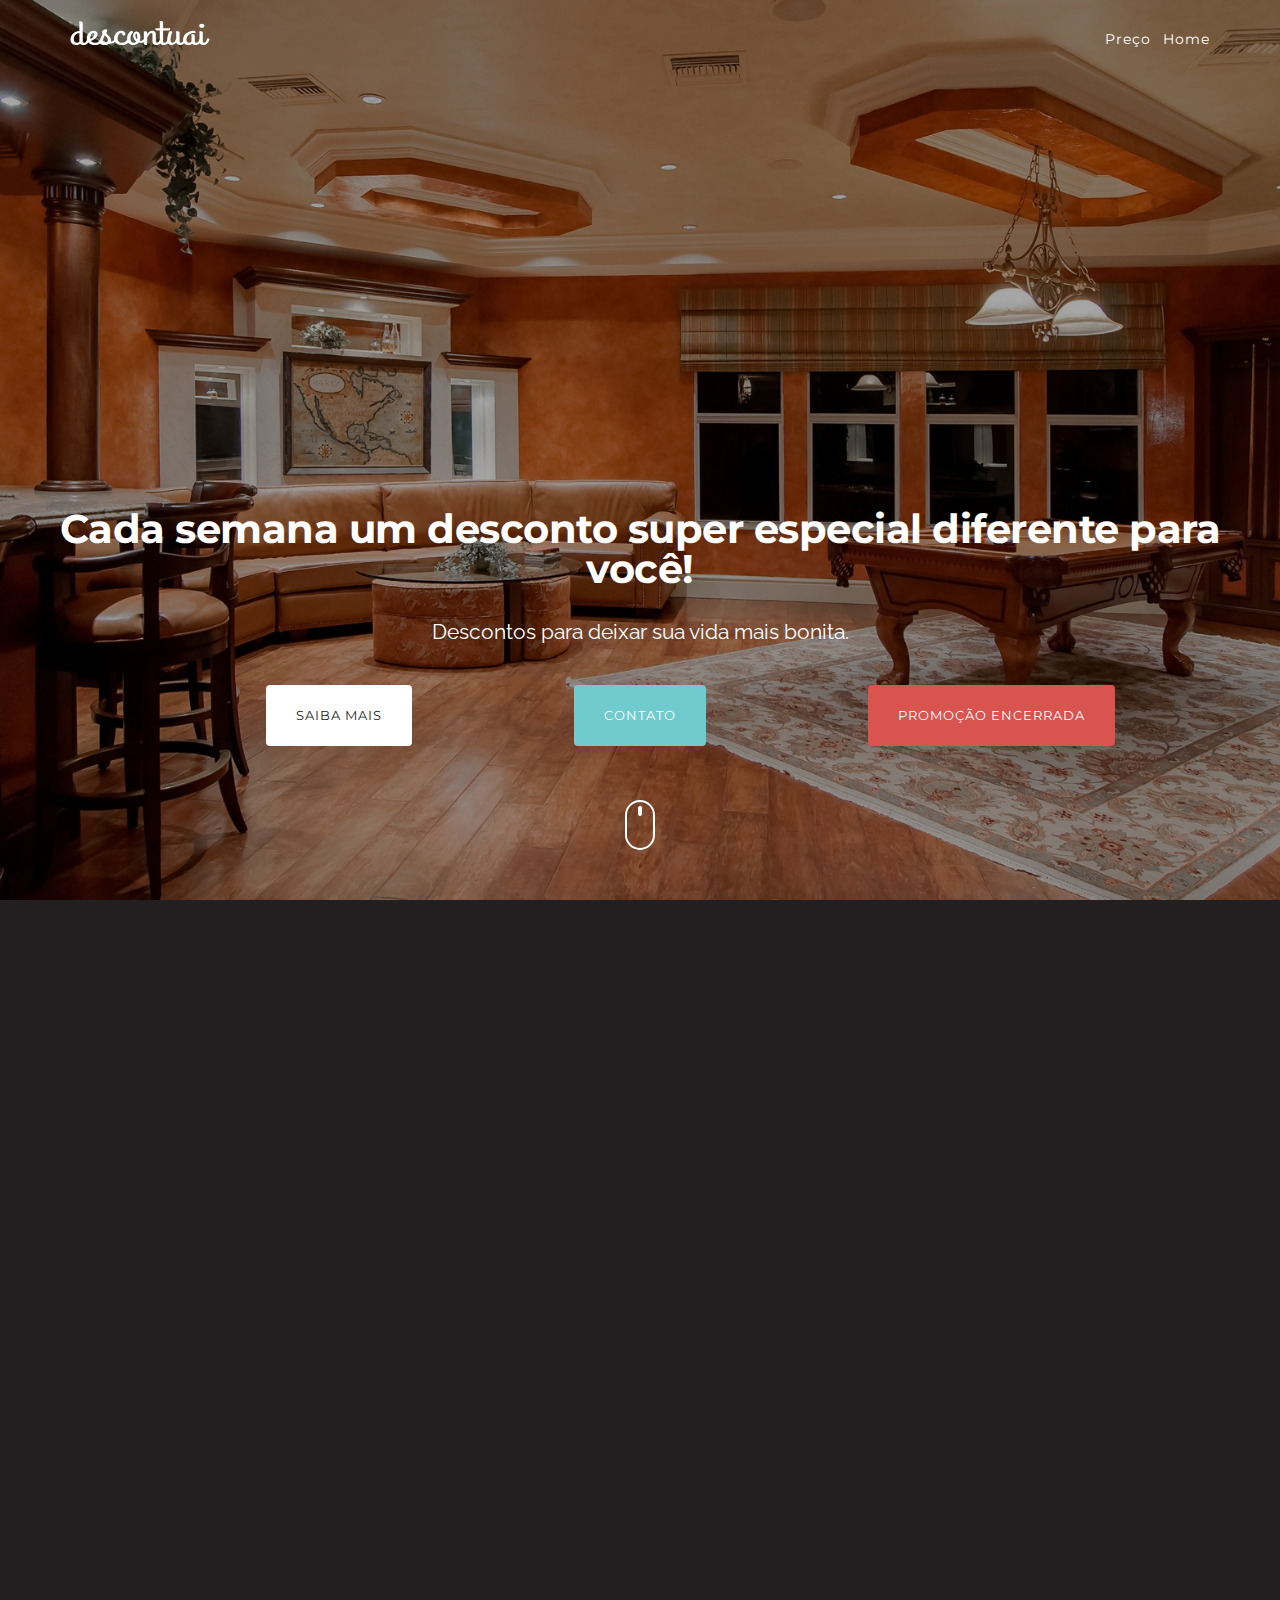
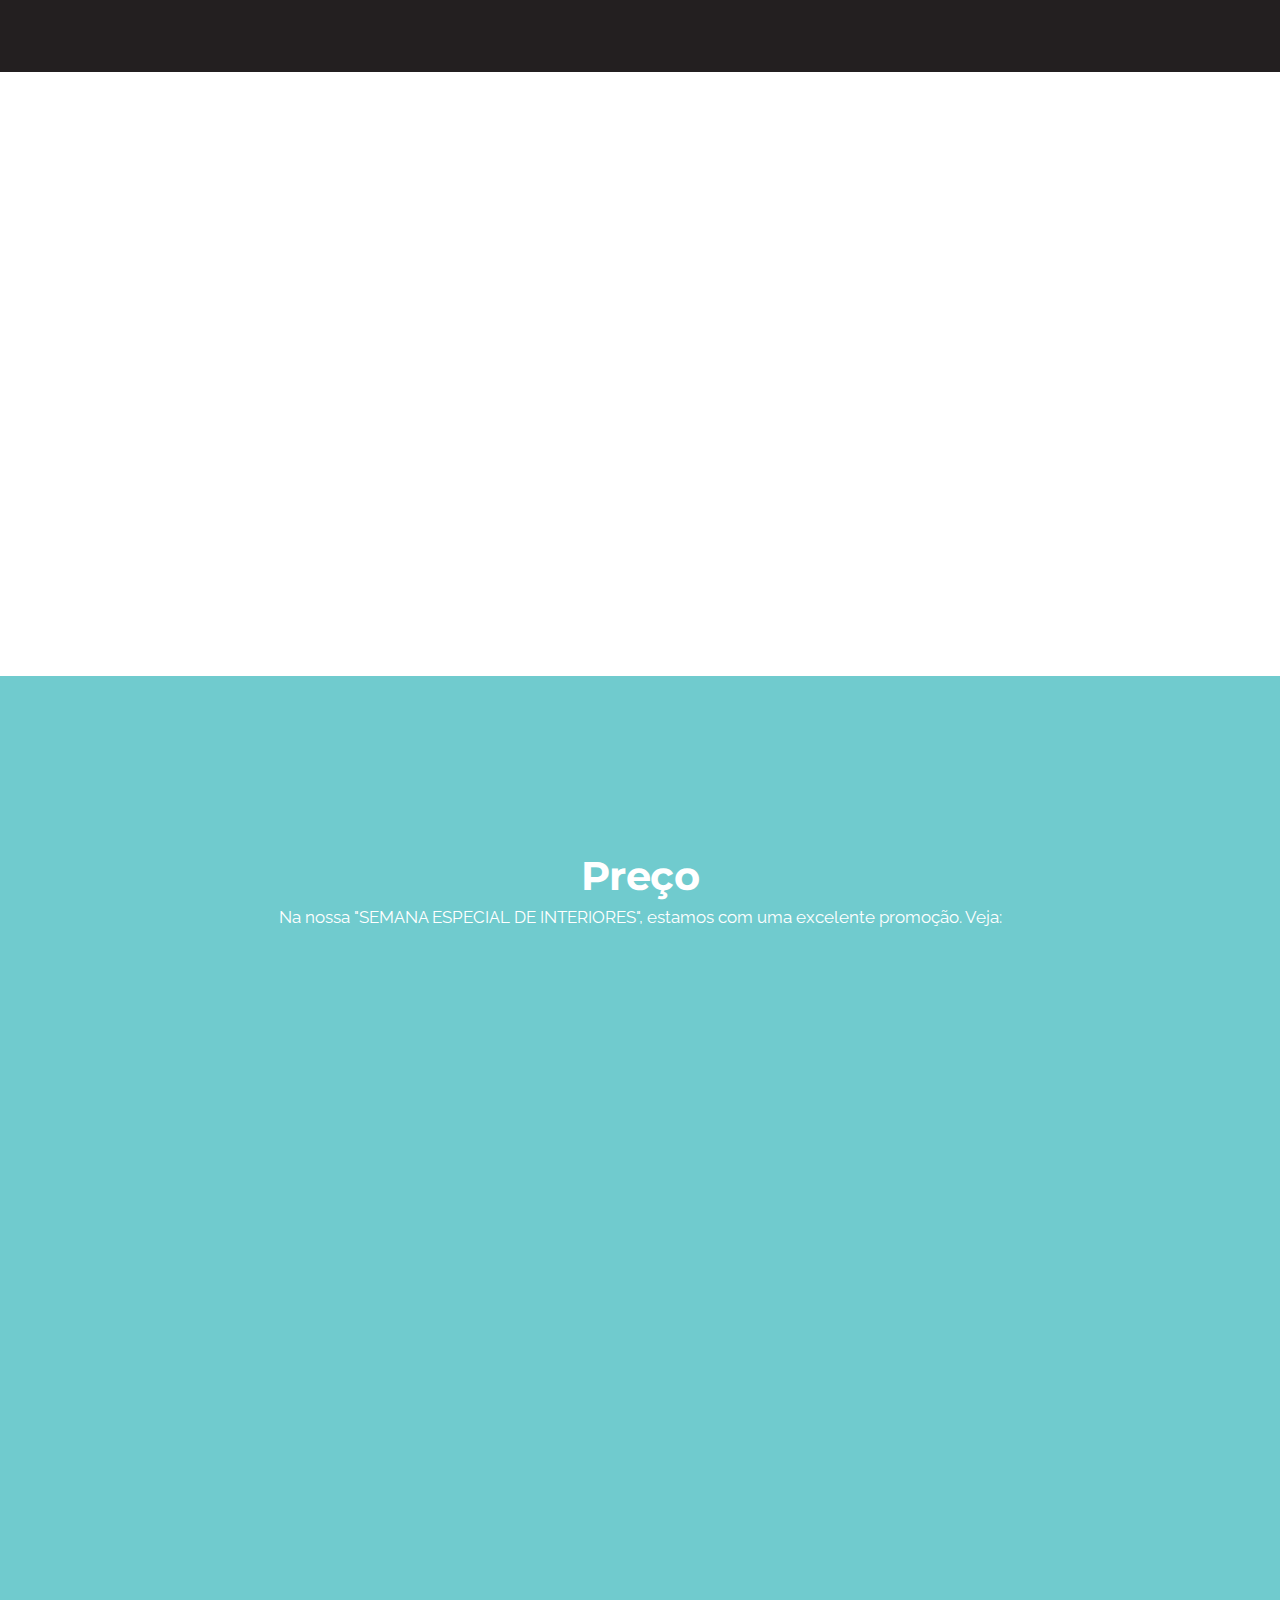
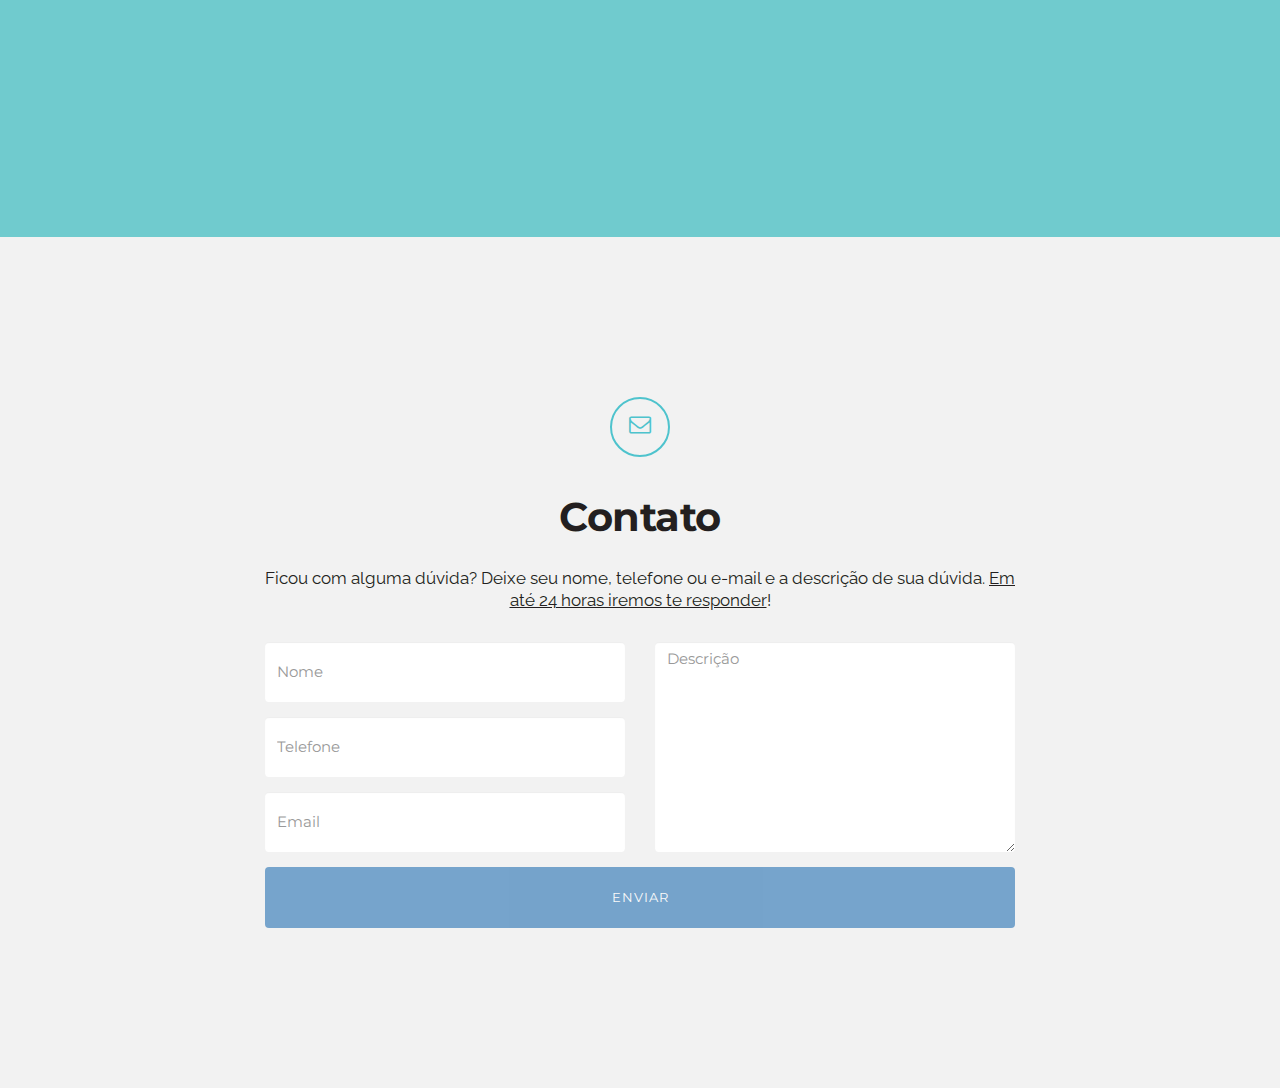
<file: templates/index.html>
<!DOCTYPE html>
<html lang="en">
<head>
	<meta charset="utf-8">
  	<title>Descontuai</title>
	<meta name="keywords" content="">
  	<meta name="description" content="">
  	<meta name="viewport" content="width=device-width, initial-scale=1.0, maximum-scale=1.0, user-scalable=no">
  	<meta property="og:title" content="Descontuai">
	<meta property="og:type" content="website">
	<meta property="og:image" content="../static/img/header-bg.jpg">
	<meta property="og:description" content="Cada semana um desconto super especial diferente para você">
	<meta property="description" content="Cada semana um desconto super especial diferente para você">
	<title>Descontuai</title>

	<!-- Styles -->
	<link rel="stylesheet" href="../static/css/font-awesome.min.css">
	<link rel="stylesheet" href="../static/css/animate.css">
	<link href='http://fonts.googleapis.com/css?family=Raleway:400,100,200,300,500,600,700,800,900|Montserrat:400,700' rel='stylesheet' type='text/css'>

	<link rel="shortcut icon" href="../static/img/favicon.ico" type="image/x-icon">
  	<link rel="icon" href="../static/img/favicon.ico" type="image/x-icon">

	<link rel="stylesheet" href="../static/css/bootstrap.min.css">
	<link rel="stylesheet" href="../static/css/main.css">
	<link rel="stylesheet" href="../static/css/custom.css">

	<!-- <script src="https://use.fontawesome.com/48687bf78c.js"></script> -->
	<script src="../static/js/modernizr-2.7.1.js"></script>
</head>
<body>
    <div class="modal"></div>
	<div class="navbar navbar-inverse navbar-fixed-top">
		<div class="container">
			<div class="navbar-header">
				<button type="button" class="navbar-toggle" data-toggle="collapse" data-target=".navbar-collapse">
					<span class="icon-bar"></span>
					<span class="icon-bar"></span>
					<span class="icon-bar"></span>
				</button>
				<a class="logo" href="index.html"><img src="../static/img/descontuai2.svg" alt="Logo"></a>
			</div>
			<div class="navbar-collapse collapse">
				<ul class="nav navbar-nav navbar-right">
					<li><a href="#pricing" class="scroll">Preço</a></li>
					<li><a href="#">Home</a></li>
				</ul>
			</div>
		</div>
	</div>
        
    <header>
		<div class="container">
			<div class="row">
				<div class="col-xs-12 col-md-6">
					<a href="index.html"><img class="visible-xs-block visible-sm-inline-block visible-md-inline-block visible-lg-inline-block" style="margin: 0 auto;" src="../static/img/descontuai2.svg" alt="Logo"></a>
				</div>
				<div class="col-xs-6 signin text-right navbar-nav hidden-xs hidden-sm">
					<a href="#pricing" class="scroll">Preço</a>&nbsp; &nbsp;<a href="#">Home</a>
				</div>
			</div>

			<div class="row header-info">
				<div class="col-sm-12 text-center">
					<h2 class="wow fadeIn">Cada semana um desconto super especial diferente para você!</h2>
					<br />
					<p class="lead wow fadeIn" data-wow-delay="0.5s">Descontos para deixar sua vida mais bonita.</p>
					<br />

					<div class="row">
								<div class="col-xs-6 col-sm-4 text-right wow fadeInUp" data-wow-delay="1s">
									<a href="#be-the-first" class="btn btn-secondary btn-lg scroll">Saiba mais</a>
								</div>
								<div class="col-xs-6 col-sm-4 text-center wow fadeInUp hidden-xs" data-wow-delay="1.4s">
									<a href="#invite" class="btn btn-primary btn-lg scroll">Contato</a>
								</div>
								<div class="col-xs-6 col-sm-4 text-left wow fadeInUp" data-wow-delay="1.8s">
									<a href="#pricing" class="btn btn-danger btn-lg scroll">Promoção Encerrada</a>
								</div>
						</div>
					</div>
				</div>
			</div>
		</div>
    </header>
    
    <div class="mouse-icon hidden-xs">
		<div class="scroll"></div>
	</div>
    
    <section id="be-the-first" class="pad-xl">
		<div class="container">
			<div class="row">
				<div class="col-sm-8 col-sm-offset-2 text-center margin-30 wow fadeIn" data-wow-delay="0.6s">
					<h2>Como funciona:</h2>
					<p class="lead">Nós juntamos os melhores arquitetos e designers de interiores e fechamos um preço especial para você</p>
				</div>
			</div>

			<div class="iphone wow fadeInUp" data-wow-delay="1s">
				<img src="../static/img/planta.png">
			</div>
		</div>
    </section>
    
    <section id="main-info" class="pad-xl">
	    <div class="container">
		    <div class="row">
			    <div class="col-sm-4 wow fadeIn" data-wow-delay="0.4s">
				    <hr class="line purple">
				    <h3>Consultoria</h3>
				    <p>Você contrata a consultoria e tem o atendimento de um arquiteto por 2horas para renovar um espaço da sua casa, fazer o design da sua sala ou mesmo planejar sua loja.</p>
			    </div>
			    <div class="col-sm-4 wow fadeIn" data-wow-delay="0.8s">
				    <hr  class="line blue">
				    <h3>Pós visita</h3>
				    <p>Após a visita, em até 15 dias, você recebe um e-mail com o projeto do ambiente trabalhado.</p>
			    </div>
			    <div class="col-sm-4 wow fadeIn" data-wow-delay="1.2s">
				    <hr  class="line yellow">
				    <h3>Avaliação</h3>
				    <p>Por fim, você avalia o profissional que te atendeu e tem sua vida mais bela e aconchegante.</p>
			    </div>
		    </div>
	    </div>
    </section>
        
        
    <!--Pricing-->
    <section id="pricing" class="pad-lg">
		<div class="container">
			<div class="row margin-40">
				<div class="col-sm-8 col-sm-offset-2 text-center">
					<h2 class="white">Preço</h2>
					<p class="white">Na nossa "SEMANA ESPECIAL DE INTERIORES", estamos com uma excelente promoção. Veja:</p>
				</div>
			</div>

			<div class="row margin-50">
				<div class="col-sm-4">
				</div>

				<div class="col-sm-4 pricing-container wow fadeInUp" data-wow-delay="1.3s">
					<ul class="list-unstyled pricing-table text-center">
						<li class="headline">
							<h4 class="white">PROMOÇÃO</h4>
							<p>
								<h5>Aproveite agora!</h5>
							</p>
							<p>
								<h5>Desconto válido somente até 27/03</h5>
							</p>
						</li>
						<li class="price"><div class="amount line-through"><span class="erased">R$ 500</span></div><div class="amount">R$ 279</div></li>
						<li class="info">APROVEITE A SEMANA ESPECIAL DE INTERIORES<br/>Informações e detalhes sobre o pacote:</li>
						<li class="features first">1 cômodo</li>
						<li class="features">2 horas de consultoria</li>
						<li class="features">Projeto enviado em 15 dias</li>
						<li class="features first">Até 3x sem juros</li>
						<li class="features last btn btn-secondary btn-wide"><button class="btn btn-link">ACABOU =( !</button></li>
					</ul>
				</div>
				<div class="col-sm-4">
				</div>
			</div>
		</div>
    </section>

     <section id="invite" class="pad-lg light-gray-bg">
		<div class="container">


			<div class="row">
				<div class="col-sm-8 col-sm-offset-2 text-center">
					<i class="fa fa-envelope-o margin-40"></i>
					<h2 class="black">Contato</h2>
					<br />
                    <p class="black">Ficou com alguma dúvida? Deixe seu nome, telefone ou e-mail e a descrição de sua dúvida. <u>Em até 24 horas iremos te responder</u>!</p>
					<br />

                    <div class="row">
                        <div class="col-sm-12 text-left" id="alert_placeholder">

                        </div>
                    </div>

                    <form role="form" id="contact-form">
                        <div class="row">
                            <div class="col-sm-12 col-md-6">
                                <div class="form-group">
                                    <input type="text" class="form-control" id="name" placeholder="Nome" required>
                                </div>
                                <div class="form-group">
                                    <input type="text" class="form-control" id="phone" placeholder="Telefone">
                                </div>
                                <div class="form-group">
                                    <input type="email" class="form-control" id="email" placeholder="Email" required>
                                </div>
                            </div>
                            <div class="col-sm-12 col-md-6">
								<div class="form-group">
                                    <textarea id="description" class="form-control" placeholder="Descrição" required></textarea>
                                </div>
                            </div>
                        </div>
                        <div class="row">
                            <div class="col-sm-12">
								<button type="submit" id="btnEnviar" class="btn btn-primary btn-lg btn-block">Enviar</button>
                            </div>
                        </div>
                    </form>
				</div>
			</div>
		</div>
    </section>

    
    <!-- Javascript
    ================================================== -->
    <!-- Placed at the end of the document so the pages load faster -->
    <script type="text/javascript" src="https://stc.pagseguro.uol.com.br/pagseguro/api/v2/checkout/pagseguro.lightbox.js"></script>
    <script src="//ajax.googleapis.com/ajax/libs/jquery/1.11.0/jquery.min.js"></script>
    <script>window.jQuery || document.write('<script src="../static/js/jquery-1.11.0.min.js"><\/script>')</script>
    <script src="../static/js/wow.min.js"></script>
    <script src="../static/js/bootstrap.min.js"></script>
    <script src="../static/js/validator.min.js"></script>
    <script src="../static/js/jquery.mask.min.js"></script>
    <script src="../static/js/main.js"></script>
    <script src="../static/js/app.js"></script>
    <script>
    (function(i,s,o,g,r,a,m){i['GoogleAnalyticsObject']=r;i[r]=i[r]||function(){
    (i[r].q=i[r].q||[]).push(arguments)},i[r].l=1*new Date();a=s.createElement(o),
    m=s.getElementsByTagName(o)[0];a.async=1;a.src=g;m.parentNode.insertBefore(a,m)
     })(window,document,'script','https://www.google-analytics.com/analytics.js','ga');

     ga('create', 'UA-96028985-1', 'auto');
     ga('send', 'pageview');
    </script>
    <!-- Facebook Pixel Code -->
    <script>
    !function(f,b,e,v,n,t,s){if(f.fbq)return;n=f.fbq=function(){n.callMethod?
    n.callMethod.apply(n,arguments):n.queue.push(arguments)};if(!f._fbq)f._fbq=n;
    n.push=n;n.loaded=!0;n.version='2.0';n.queue=[];t=b.createElement(e);t.async=!0;
    t.src=v;s=b.getElementsByTagName(e)[0];s.parentNode.insertBefore(t,s)}(window,
    document,'script','https://connect.facebook.net/en_US/fbevents.js');
    fbq('init', '714043562076561'); // Insert your pixel ID here.
    fbq('track', 'PageView');
    </script>
    <noscript><img height="1" width="1" style="display:none"
    src="https://www.facebook.com/tr?id=714043562076561&ev=PageView&noscript=1"
    /></noscript>
    <!-- DO NOT MODIFY -->
    <!-- End Facebook Pixel Code -->

    <!-- Hotjar Tracking Code for http://www.descontuai.com.br/ -->
    <script>
        (function(h,o,t,j,a,r){
            h.hj=h.hj||function(){(h.hj.q=h.hj.q||[]).push(arguments)};
            h._hjSettings={hjid:452323,hjsv:5};
            a=o.getElementsByTagName('head')[0];
            r=o.createElement('script');r.async=1;
            r.src=t+h._hjSettings.hjid+j+h._hjSettings.hjsv;
            a.appendChild(r);
        })(window,document,'//static.hotjar.com/c/hotjar-','.js?sv=');
    </script>

    <!--Start of Tawk.to Script-->
    <script type="text/javascript">
    var Tawk_API=Tawk_API||{}, Tawk_LoadStart=new Date();
    (function(){
    var s1=document.createElement("script"),s0=document.getElementsByTagName("script")[0];
    s1.async=true;
    s1.src='https://embed.tawk.to/58d279b3f42d220ab3351a36/default';
    s1.charset='UTF-8';
    s1.setAttribute('crossorigin','*');
    s0.parentNode.insertBefore(s1,s0);
    })();
    </script>
    <!--End of Tawk.to Script-->
</body>
</html>
</file>
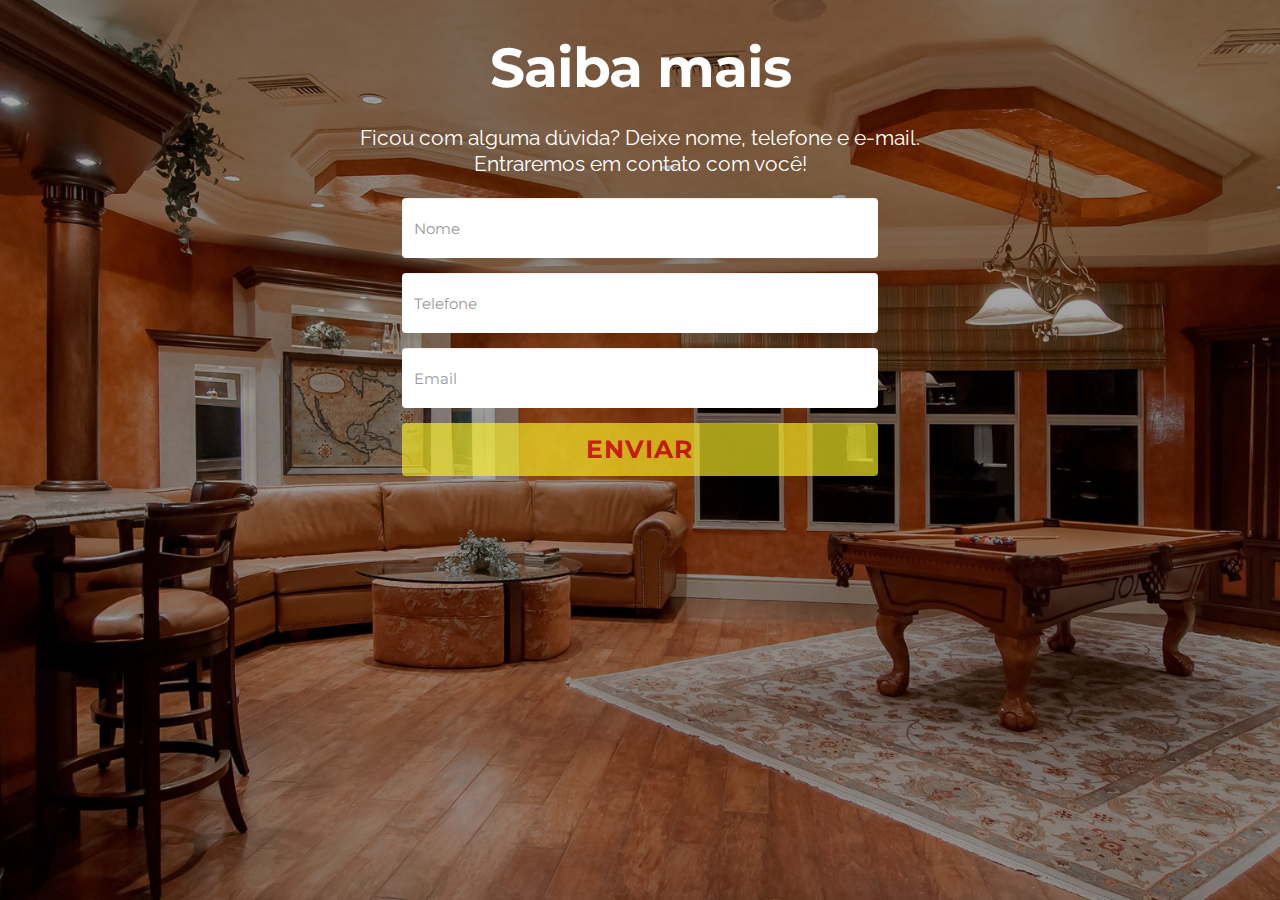
<file: templates/capture.html>
<!DOCTYPE html>
<html lang="en">
<head>
	<meta charset="utf-8">
  	<title>Descontuai</title>
	<meta name="keywords" content="">
  	<meta name="description" content="">
  	<meta name="viewport" content="width=device-width, initial-scale=1.0, maximum-scale=1.0, user-scalable=no">
  	<meta property="og:title" content="Descontuai">
	<meta property="og:type" content="website">
	<meta property="og:image" content="../static/img/header-bg.jpg">
	<meta property="og:description" content="Cada semana um desconto super especial diferente para você">
	<meta property="description" content="Cada semana um desconto super especial diferente para você">
	<title>Descontuai</title>

	<!-- Styles -->
	<link rel="stylesheet" href="../static/css/font-awesome.min.css">
	<link rel="stylesheet" href="../static/css/animate.css">
	<link href='http://fonts.googleapis.com/css?family=Raleway:400,100,200,300,500,600,700,800,900|Montserrat:400,700' rel='stylesheet' type='text/css'>

	<link rel="shortcut icon" href="../static/img/favicon.ico" type="image/x-icon">
  	<link rel="icon" href="../static/img/favicon.ico" type="image/x-icon">

	<link rel="stylesheet" href="../static/css/bootstrap.min.css">
	<link rel="stylesheet" href="../static/css/main.css">
	<link rel="stylesheet" href="../static/css/custom.css">

	<!-- <script src="https://use.fontawesome.com/48687bf78c.js"></script> -->
	<script src="../static/js/modernizr-2.7.1.js"></script>
</head>
<body>
    <div class="modal"></div>
    <header>
			<div class="container">
					<div class="col-sm-8 col-sm-offset-2 text-center">
						<h1>Saiba mais</h1>
						<br />
	                    <p class="lead">Ficou com alguma dúvida? Deixe nome, telefone e e-mail.<br/>Entraremos em contato com você!</p>
						<div class="row">
							<div class="col-sm-8 col-sm-offset-2 col-md-8 text-left" id="alert_placeholder">

							</div>
                    	</div>
	                    <form role="form" id="register-form">
	                        <div class="row">
	                            <div class="col-sm-8 col-sm-offset-2 col-md-8">
	                                <div class="form-group">
	                                    <input type="text" class="form-control" id="name" placeholder="Nome" required>
	                                </div>
	                                <div class="form-group">
	                                    <input type="text" class="form-control" id="phone" placeholder="Telefone" required>
	                                </div>
	                                <div class="form-group">
	                                    <input type="email" class="form-control" id="email" placeholder="Email" required>
	                                </div>
	                            </div>
	                        </div>
							<div class="row">
							    <div class="col-sm-8 col-sm-offset-2"  >
									<button type="submit" id="btnEnviar" class="btn btn-capture btn-block">Enviar</button>
								</div>
							</div>
	                    </form>
					</div>
			</div> 	
	</header>
    
    <!-- Javascript
    ================================================== -->
    <!-- Placed at the end of the document so the pages load faster -->
    <script type="text/javascript" src="https://stc.pagseguro.uol.com.br/pagseguro/api/v2/checkout/pagseguro.lightbox.js"></script>
    <script src="//ajax.googleapis.com/ajax/libs/jquery/1.11.0/jquery.min.js"></script>
    <script>window.jQuery || document.write('<script src="../static/js/jquery-1.11.0.min.js"><\/script>')</script>
    <script src="../static/js/wow.min.js"></script>
    <script src="../static/js/bootstrap.min.js"></script>
    <script src="../static/js/validator.min.js"></script>
    <script src="../static/js/jquery.mask.min.js"></script>
    <script src="../static/js/main.js"></script>
    <script src="../static/js/app.js"></script>
    <script>
    (function(i,s,o,g,r,a,m){i['GoogleAnalyticsObject']=r;i[r]=i[r]||function(){
    (i[r].q=i[r].q||[]).push(arguments)},i[r].l=1*new Date();a=s.createElement(o),
    m=s.getElementsByTagName(o)[0];a.async=1;a.src=g;m.parentNode.insertBefore(a,m)
     })(window,document,'script','https://www.google-analytics.com/analytics.js','ga');

     ga('create', 'UA-96028985-1', 'auto');
     ga('send', 'pageview');
    </script>
    <!-- Facebook Pixel Code -->
    <script>
    !function(f,b,e,v,n,t,s){if(f.fbq)return;n=f.fbq=function(){n.callMethod?
    n.callMethod.apply(n,arguments):n.queue.push(arguments)};if(!f._fbq)f._fbq=n;
    n.push=n;n.loaded=!0;n.version='2.0';n.queue=[];t=b.createElement(e);t.async=!0;
    t.src=v;s=b.getElementsByTagName(e)[0];s.parentNode.insertBefore(t,s)}(window,
    document,'script','https://connect.facebook.net/en_US/fbevents.js');
    fbq('init', '714043562076561'); // Insert your pixel ID here.
    fbq('track', 'PageView');
    </script>
    <noscript><img height="1" width="1" style="display:none"
    src="https://www.facebook.com/tr?id=714043562076561&ev=PageView&noscript=1"
    /></noscript>
    <!-- DO NOT MODIFY -->
    <!-- End Facebook Pixel Code -->

    <!-- Hotjar Tracking Code for http://www.descontuai.com.br/ -->
    <script>
        (function(h,o,t,j,a,r){
            h.hj=h.hj||function(){(h.hj.q=h.hj.q||[]).push(arguments)};
            h._hjSettings={hjid:452323,hjsv:5};
            a=o.getElementsByTagName('head')[0];
            r=o.createElement('script');r.async=1;
            r.src=t+h._hjSettings.hjid+j+h._hjSettings.hjsv;
            a.appendChild(r);
        })(window,document,'//static.hotjar.com/c/hotjar-','.js?sv=');
    </script>

	<!--Start of Tawk.to Script-->
	<script type="text/javascript">
	var Tawk_API=Tawk_API||{}, Tawk_LoadStart=new Date();
	(function(){
	var s1=document.createElement("script"),s0=document.getElementsByTagName("script")[0];
	s1.async=true;
	s1.src='https://embed.tawk.to/58d279b3f42d220ab3351a36/default';
	s1.charset='UTF-8';
	s1.setAttribute('crossorigin','*');
	s0.parentNode.insertBefore(s1,s0);
	})();
	</script>
	<!--End of Tawk.to Script-->
</body>
</html>
</file>
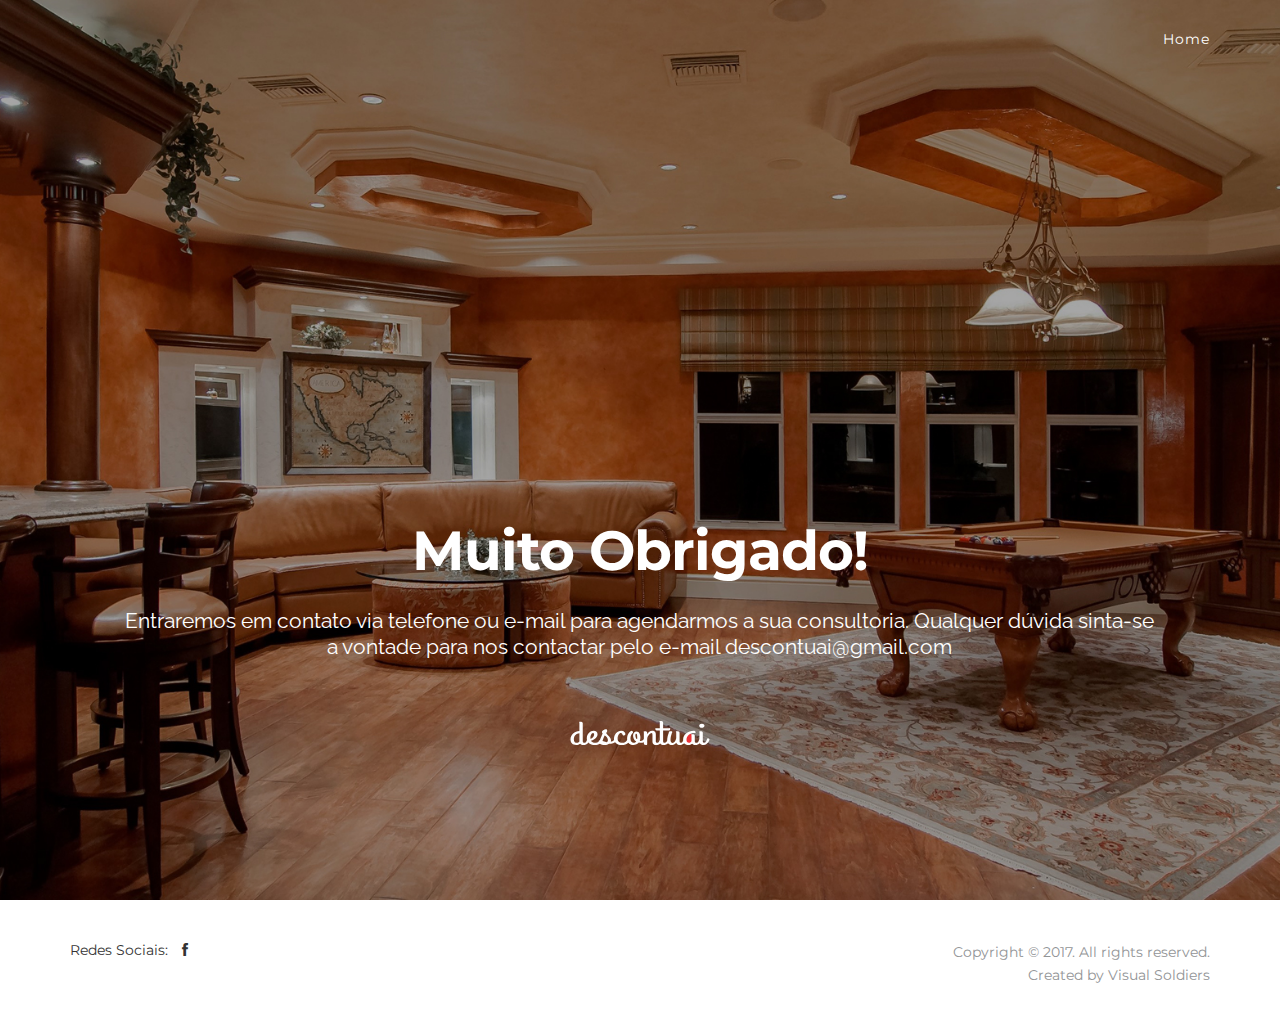
<file: templates/thankyou.html>
<!DOCTYPE html>
<html lang="en">
<head>
	<meta charset="utf-8">
  	<title>Descontuai</title>
	<meta name="keywords" content="">
  	<meta name="description" content="">
  	<meta name="viewport" content="width=device-width, initial-scale=1.0, maximum-scale=1.0, user-scalable=no">
  	<meta property="og:title" content="Descontuai">
	<meta property="og:type" content="website">
	<meta property="og:image" content="../static/img/header-bg.jpg">
	<meta property="og:description" content="Cada semana um desconto super especial diferente para você">
	<meta property="description" content="Cada semana um desconto super especial diferente para você">
	<title>Descontuai</title>

	<!-- Styles -->
	<link rel="stylesheet" href="../static/css/font-awesome.min.css">
	<link rel="stylesheet" href="../static/css/animate.css">
	<link href='http://fonts.googleapis.com/css?family=Raleway:400,100,200,300,500,600,700,800,900|Montserrat:400,700' rel='stylesheet' type='text/css'>

	<link rel="shortcut icon" href="../static/img/favicon.ico" type="image/x-icon">
  	<link rel="icon" href="../static/img/favicon.ico" type="image/x-icon">

	<link rel="stylesheet" href="../static/css/bootstrap.min.css">
	<link rel="stylesheet" href="../static/css/main.css">
	<link rel="stylesheet" href="../static/css/custom.css">

	<!-- <script src="https://use.fontawesome.com/48687bf78c.js"></script> -->
	<script src="../static/js/modernizr-2.7.1.js"></script>

	<!-- Facebook Pixel Code -->
	<script>
		!function(f,b,e,v,n,t,s){if(f.fbq)return;n=f.fbq=function(){n.callMethod?
		n.callMethod.apply(n,arguments):n.queue.push(arguments)};if(!f._fbq)f._fbq=n;
		n.push=n;n.loaded=!0;n.version='2.0';n.queue=[];t=b.createElement(e);t.async=!0;
		t.src=v;s=b.getElementsByTagName(e)[0];s.parentNode.insertBefore(t,s)}(window,
		document,'script','https://connect.facebook.net/en_US/fbevents.js');

	fbq('init', '714043562076561'); // Insert your pixel ID here.
	fbq('track', 'PageView');

	</script>
	<noscript><img height="1" width="1" style="display:none"
	src="https://www.facebook.com/tr?id=714043562076561&ev=PageView&noscript=1"
	/></noscript>

	<!-- DO NOT MODIFY -->
	<!-- End Facebook Pixel Code -->

</head>
<body>
    <header>
    	<div class="container">
			<div class="row">
				<div class="col-xs-6">
					<!--a href="index.html"><img src="../static/img/descontuai2.svg" alt="Logo"></a-->
				</div>
				<div class="col-xs-6 signin text-right navbar-nav">
					<a href="/">Home</a>
			</div>
		</div>
		<div class="row header-info">
				<div class="col-sm-10 col-sm-offset-1 text-center">
					<h1 class="wow fadeIn">Muito Obrigado!</h1>
					<br />
					<p class="lead wow fadeIn" data-wow-delay="0.5s">Entraremos em contato via telefone ou e-mail para agendarmos a sua consultoria. Qualquer dúvida sinta-se a vontade para nos contactar pelo e-mail <a href="mailto:descontuai@gmail.com">descontuai@gmail.com</a></p>
					<br/><br/>
					<img src="../static/img/descontuai1.svg" alt="Logo">
					<br />
				</div>
			</div>
    </header> 

    <footer>
		<div class="container">
			<div class="row">
				<div class="col-sm-8 margin-20">
					<ul class="list-inline social">
						<li>Redes Sociais: </li>
						<!--li><a href="#"><i class="fa fa-twitter"></i></a></li-->
						<li><a href="https://www.facebook.com/DescontUai/"  target="_blank"><i class="fa fa-facebook"></i></a></li>
						<!--li><a href="#"><i class="fa fa-instagram"></i></a></li-->
					</ul>
				</div>

				<div class="col-sm-4 text-right">
					<p><small>Copyright &copy; 2017. All rights reserved. <br>
					Created by <a href="http://visualsoldiers.com">Visual Soldiers</a></small></p>
				</div>
			</div>
		</div>
    </footer>
    
    <!-- Javascript
    ================================================== -->
    <!-- Placed at the end of the document so the pages load faster -->
    <script type="text/javascript" src="https://stc.pagseguro.uol.com.br/pagseguro/api/v2/checkout/pagseguro.lightbox.js"></script>
    <script src="//ajax.googleapis.com/ajax/libs/jquery/1.11.0/jquery.min.js"></script>
    <script>window.jQuery || document.write('<script src="../static/js/jquery-1.11.0.min.js"><\/script>')</script>
    <script src="../static/js/wow.min.js"></script>
    <script src="../static/js/bootstrap.min.js"></script>
    <script src="../static/js/validator.min.js"></script>
    <script src="../static/js/jquery.mask.min.js"></script>
    <script src="../static/js/main.js"></script>
    <script src="../static/js/app.js"></script>
</body>
</html>
</file>
<file: static/css/main.css>
/*!
 * SNOW Landing Page Theme
 *
 * Created by Visual Soldiers
 * Visit us at http://www.visualsoldiers.com
 *
 * Handcrafted with love in Atlanta!
 */


/* ==========================================================================
   Global styles
   ========================================================================== */
h1, h2, h3, h4, h5, h6, p, .btn, .navbar-nav a, .form-control, .list-inline, small, #pricing {
  font-family: 'Montserrat', sans-serif;
}

p, .lead {
	font-family: 'Raleway', sans-serif;
}

h1 {
  font-size: 55px;
  line-height: 55px;
  letter-spacing: -1px;
  color: #ffffff;
  font-weight: 700;
}

h2 {
  font-size: 40px;
  line-height: 40px;
  letter-spacing: -0.5px;
  color: #ffffff;
  font-weight: 700;
}

h3 {
  font-size: 16px;
  line-height: 30px;
  letter-spacing: 0px;
  color: #231f20;
  font-weight: 700;
}

.lead {
  font-size: 21px;
  line-height: 26px;
  color: #ffffff;
  font-weight: 400;
}

p {
  font-size: 17px;
  line-height: 22px;
  color: #929496;
  font-weight: 400;
}

/*------------------Utilities---------------------*/
a {
  color: inherit;
  font-weight: inherit;
  font-size: inherit;
  text-decoration: none;
}

a:hover, a:focus {
  text-decoration: none;
  color: #231f20;
  -webkit-transition: all 0.35s ease-in-out;
  -moz-transition: all 0.35s ease-in-out;
  -o-transition: all 0.35s ease-in-out;
  transition: all 0.35s ease-in-out;
}

.fa-lg {
  font-size: 1.33333em;
  line-height: 0.75em;
  vertical-align: -10%;
}

::selection {
	background: #231f20; /* Safari */
	color: #FFFFFF;
}
::-moz-selection {
	background: #231f20; /* Firefox */
	color: #FFFFFF;
}


/*------------------Buttons---------------------*/
.btn:focus {
  outline: 0px auto -webkit-focus-ring-color;
  outline: none;
}

.btn {
  text-transform: uppercase;
  border-radius: 4px;
  border: none;
}

.btn-link {
  font-size: 25px;
  color: #d40300;
}

.btn-link:hover {
  background-color: #ededed;
  color: #d40300;
  -webkit-transition: all 0.35s ease-in-out;
  -moz-transition: all 0.35s ease-in-out;
  -o-transition: all 0.35s ease-in-out;
  transition: all 0.35s ease-in-out;
}

.btn-lg {
  font-size: 13px;
  line-height: 1.33;
  padding: 22px 30px;
  font-weight: 400;
  letter-spacing: 1px;
}

.btn-sm {
  font-size: 13px;
  line-height: 1.33;
  padding: 10px 18px;
  font-weight: 400;
}

.btn-wide {
  width: 100%;
  font-size: 13px;
  line-height: 1.33;
  padding: 18px 28px;
  font-weight: 400;
  letter-spacing: 1px;
}

.btn-primary {
  background-color:#70cbce;
  color: #ffffff;
}

.btn-primary:hover, .btn-primary:focus, .btn-primary:active, .btn-primary.active {
  background-color: #8be2e5;
  color: #ffffff;
  -webkit-transition: all 0.35s ease-in-out;
  -moz-transition: all 0.35s ease-in-out;
  -o-transition: all 0.35s ease-in-out;
  transition: all 0.35s ease-in-out;
}

.btn-secondary {
  background-color: #ffffff;
  color: #231f20;
}

.btn-secondary:hover, .btn-secondary:focus, .btn-secondary:active, .btn-secondary.active {
  background-color: #ededed;
  color: #231f20;
  -webkit-transition: all 0.35s ease-in-out;
  -moz-transition: all 0.35s ease-in-out;
  -o-transition: all 0.35s ease-in-out;
  transition: all 0.35s ease-in-out;
}

.btn-capture {
  background-color:#fff227;
  color: #f00f0f;
  font-size: 25px; 
  line-height: 1.33;
  padding: 10px 30px;
  font-weight: bold;
  letter-spacing: 1px;
}

.btn-capture:hover, .btn-capture:focus, .btn-capture:active, .btn-capture.active {
  background-color: #fff227;
  color: #f00f0f;
  -webkit-transition: all 0.35s ease-in-out;
  -moz-transition: all 0.35s ease-in-out;
  -o-transition: all 0.35s ease-in-out;
  transition: all 0.35s ease-in-out;
}


/*-----------------Margins------------------*/
.margin-0 {
    margin-bottom: 0 !important;
}
.margin-10 {
    margin-bottom: 10px !important;
}
.margin-15 {
    margin-bottom: 15px !important;
}
.margin-20 {
    margin-bottom: 20px !important;
}
.margin-30 {
    margin-bottom: 30px !important;
}
.margin-40 {
    margin-bottom: 40px !important;
}
.margin-50 {
    margin-bottom: 50px !important;
}
.margin-60 {
    margin-bottom: 60px !important;
}
.margin-70 {
    margin-bottom: 70px !important;
}
.margin-80 {
    margin-bottom: 80px !important;
}
.margin-90 {
    margin-bottom: 90px !important;
}
.margin-100 {
    margin-bottom: 100px !important;
}


/*-----------------Colors------------------*/

.black {
  color: #231f20;
}

.blue {
  color: #70cbce;
}

.white {
  color: #ffffff;
}

.black-bg {
  background: #231f20;
}

.blue-bg {
  background: #70cbce;
}

.white-bg {
  background: #ffffff;
}

.purple-bg {
	background: #963f3f;
}



/* ==========================================================================
   Nav Styles
   ========================================================================== */

.navbar {
    border: 0px solid rgba(0, 0, 0, 0);
    background: #70cbce;
    margin: auto;
    min-height: 60px;
    padding-top: 8px;
    position: fixed;
    top: -60px;
    transition: top 0.4s ease 0s;
}

.navbar.open {
    top: 0;
}

.navbar-inverse .navbar-nav > li > a, .navbar-nav a {
    color: #ffffff;
    font-size: 14px;
    letter-spacing: 1px;
}

.navbar-inverse .navbar-nav > li > a:hover {
    color: #ffffff;
    opacity: 0.6;
}

.nav > li > a {
    position: relative;
    display: block;
    padding: 10px 10px;
}

.navbar-inverse .navbar-collapse, .navbar-inverse .navbar-form {
    border-color: #4ec3cd;
}

.navbar-inverse .navbar-toggle {
    border-color: transparent;
}

.logo img {
	margin-top: 6px;
}



/* ==========================================================================
   Main styles
   ========================================================================== */
header {
  background: url(../img/header-bg.jpg) no-repeat center center;
  width: 100%;
  padding: 20px 10px 60px 10px;
  height: 100vh;
  overflow: hidden;
  background-size: cover;
  -webkit-background-size: cover;
  -moz-background-size: cover;
  -o-background-size: cover;
}

.header-info {
  position: absolute;
  bottom: 0;
  width: 100%;
  left: 0;
  right: 0;
  margin-left: 0px;
  margin-bottom: 12%;
}

.signin {
  padding-top: 9px;
}


.mouse-icon {
    border: 2px solid #fff;
    border-radius: 16px;
    display: block;
    height: 50px;
    margin: -100px auto 50px;
    position: relative;
    width: 30px;
    z-index: 10;
}
.mouse-icon .scroll {
    animation-delay: 0s;
    animation-duration: 1s;
    animation-iteration-count: infinite;
    animation-name: scrolling;
    animation-play-state: running;
    animation-timing-function: linear;
}
.mouse-icon .scroll {
    background: #fff none repeat scroll 0 0;
    border-radius: 10px;
    height: 10px;
    margin-left: auto;
    margin-right: auto;
    position: relative;
    top: 4px;
    width: 4px;
}
@keyframes scrolling {
0% {
    opacity: 0;
    top: 5px;
}
30% {
    opacity: 1;
    top: 10px;
}
100% {
    opacity: 0;
    top: 25px;
}
}

.pad-xl {
	padding: 200px 0px;
}

.pad-lg {
	padding: 160px 0px;
}

.pad-sm {
	padding: 80px 0px;
}

.pad-xs {
	padding: 30px 0px;
}



#be-the-first {
  background: url(../img/be-the-first-bg.jpg) #231f20 no-repeat center center fixed;
  min-height: 300px;
  -webkit-background-size: cover;
  -moz-background-size: cover;
  -o-background-size: cover;
  background-size: cover;
}

hr.line {
	width: 100%;
	border: 2px solid;
}

.purple {
	border-color: #963f3f;
	color: #963f3f;
}

.blue {
	border-color: #70cbce;
	color: #70cbce
}

.yellow {
	border-color: #fdc05d;
	color: #fdc05d;
}

.iphone {
    position: relative;
    height: 200px;
}

.iphone img {
    margin: 0 auto;
    position: absolute;
    left: 0;
    right: 0;
    width: 100%;
    max-width: 440px;
}


#invite {
  background: #f2f2f2;
}

.fa-envelope-o {
  color: #4ec3cd;
  font-size: 22px;
  display: block;
  padding-top: 15px;
  width: 60px;
  height: 60px;
  border: 2px solid #4ec3cd;
  -moz-border-radius: 30px;
  -o-border-radius: 30px;
  -webkit-border-radius: 30px;
  border-radius: 30px;
  margin: auto;
}



.news-container {
  padding: 10px 0px 20px;
  border-bottom: 1px dotted #d9d9d9;
}

.news-img {
  padding-right: 20px;
}

footer {
  background: #ffffff;
  padding: 40px 0px;
}

.social li a:hover {
  opacity: 0.5;
}



/*---------------Pricing Tables-------------------*/


#pricing {
  background: #70cbce;
}

.pricing-container {
  padding-left: 0px;
  padding-right: 0px;
}

.pricing-table {
  background: transparent;
  margin-bottom: 50px;
  margin-top: 0px;
  -webkit-transition: all 0.25s ease-in-out;
  -moz-transition: all 0.25s ease-in-out;
  -o-transition: all 0.25s ease-in-out;
  transition: all 0.25s ease-in-out;
}
.pricing-table.active {
  box-shadow: 0px 0px 12px rgba(41,46,50,0.6); 
  position: absolute;
  margin: auto;
  z-index: 200;
  border-top-left-radius: 10px;
  border-top-right-radius: 10px;
}

.pricing-table:hover {
  margin-top: -10px;
  -webkit-transition: all 0.25s ease-in-out;
  -moz-transition: all 0.25s ease-in-out;
  -o-transition: all 0.25s ease-in-out;
  transition: all 0.25s ease-in-out;
}

.pricing-table li {
  padding-left: 20px;
  padding-right: 20px;
}

.headline {
  background: #231f20;
  color: #FFFFFF;
  padding: 10px;
  border-top-left-radius: 10px;
  border-top-right-radius: 10px;
}

.price {
    background: none repeat scroll 0 0 #231f20;
    color: #FFFFFF;
    font-size: 32px;
    font-weight: bold;
    padding-bottom: 20px;
    padding-top: 20px;
}


.pricing-table:hover li.price  {
  background: #303236;
  -webkit-transition: all 0.85s ease-in-out;
  -moz-transition: all 0.85s ease-in-out;
  -o-transition: all 0.85s ease-in-out;
  transition: all 0.85s ease-in-out;
}

.price small {
  font-weight: 300;
  color: #929496;
}

.info {
  padding-top: 20px;
  padding-bottom: 20px;
  font-weight: 300;
  font-size: 13px;
  color: #929496;
  background: #ffffff;
}

.features {
  color: #231f20;
  font-weight: bold;
  padding-top: 12px;
  padding-bottom: 15px;
  border-bottom: 1px dotted #E8EAEA;
  background: #ffffff
}

.features.first {
  border-top: 1px dotted #E8EAEA;
}

.features.last {
  padding-top: 17px;
  padding-bottom: 20px;
}

.features.last a {
	color: #70cbce;
	font-size: 14px;
	letter-spacing: 1px;
}

.pricing-container .btn {
    border-radius: 0;
}




/* ==========================================================================
   Form styles
   ========================================================================== */
.form-control {
    background-color: #FFFFFF;
    background-image: none;
    border: 0px solid transparent;
    border-radius: 4px;
    box-shadow: 0 1px 1px rgba(0, 0, 0, 0.075) inset;
    color: #929496;
    display: block;
    font-size: 15px;
    height: 60px;
    line-height: 1.42857;
    padding: 6px 12px;
    transition: border-color 0.15s ease-in-out 0s, box-shadow 0.15s ease-in-out 0s;
}

.form-control::-moz-placeholder {
    color: #d9d9d9;
    font-size: 15px;
    opacity: 1;
}

.form-control::-webkit-placeholder, .form-control::-o-placeholder {
    color: #d9d9d9;
    font-size: 15px;
    opacity: 1;
}

.form-control::-o-placeholder {
    color: #d9d9d9;
    font-size: 15px;
    opacity: 1;
}




/* ==========================================================================
   Mobile styles
   ========================================================================== */
/* Landscape phones and down */
@media (max-width: 480px) { 

.btn-lg {
  font-size: 12.5px;
  line-height: 1.33;
  padding: 16px 13px;
  letter-spacing: 0px;
}


.btn-wide {
  width: 100%;
  font-size: 12.5px;
  line-height: 1.33;
  padding: 16px 13px;
  letter-spacing: 0px;
}

#be-the-first { 
      background-attachment: scroll;
  }

}


/* Landscape phone to portrait tablet */
@media (min-width: 481px) and (max-width: 767px) { 

#be-the-first { 
      background-attachment: scroll;
  }

}


/* Portrait tablet to landscape and desktop */
@media (min-width: 768px) and (max-width: 991px) {

#be-the-first { 
      background-attachment: scroll;
  }
  
}



/* Desktops and laptops ----------- */
@media (min-width: 992px) and (max-width: 1199px) {

}
     


/* Large screens ----------- */
@media (min-width: 1200px) and (max-width: 3000px) {

}
</file>
<file: static/css/custom.css>
textarea.form-control {
    width: 100%;
    max-width:100%;
    height: 210px;
    max-height: 210px;
}

.line-through{
	text-decoration: line-through;
	opacity: 0.6;
}

.erased{
	color: rgba(128, 128, 128, 0.49);
}
</file>
